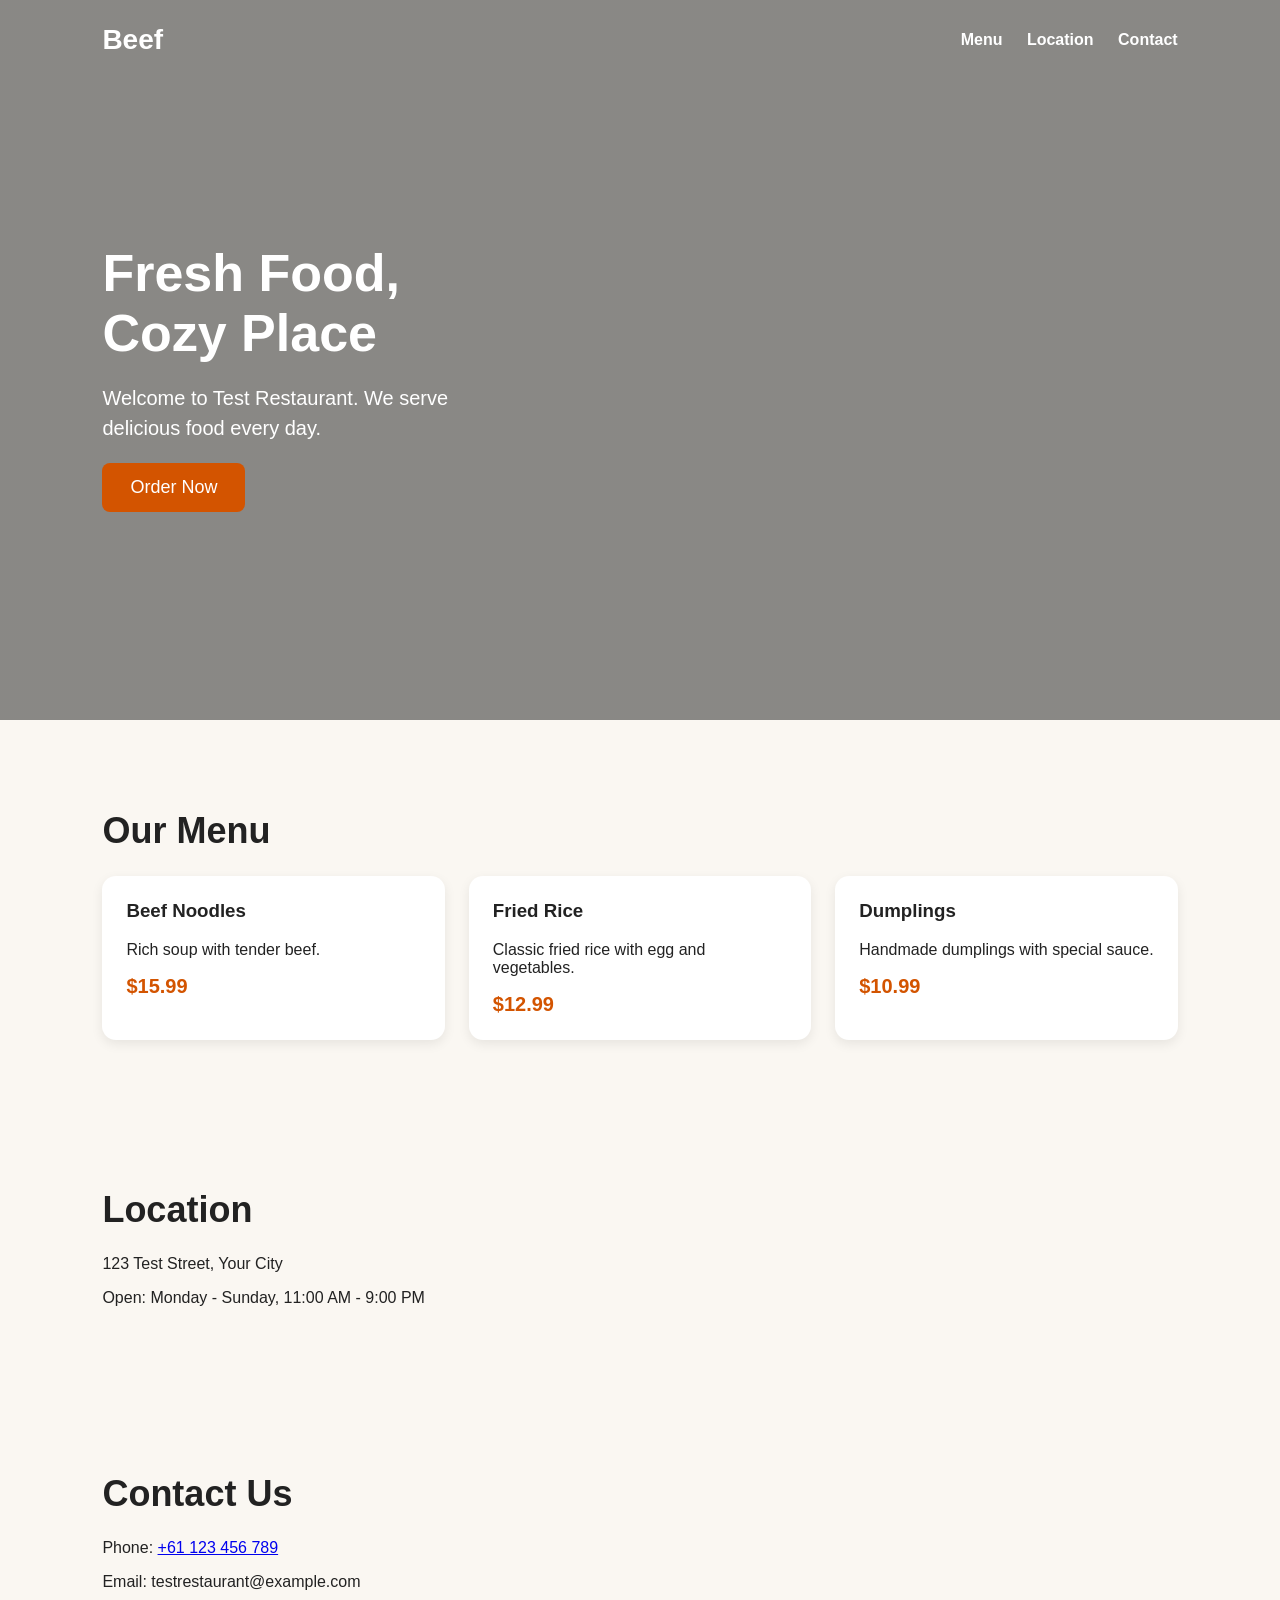
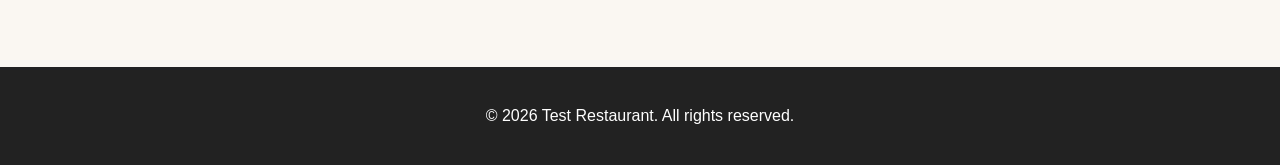
<file: index.html>
<!DOCTYPE html>
<html lang="en">
<head>
  <meta charset="UTF-8" />
  <meta name="google-site-verification" content="6-JmlCST5-yLHB9lNgCUKMPaY4qezXHfqPh4XAILu9g" />
  <meta name="viewport" content="width=device-width, initial-scale=1.0" />

  <title>Test Restaurant | Fresh Food and Cozy Place</title>

  <meta name="description" content="Test Restaurant serves fresh food every day. View our menu, location, opening hours, and contact information." />

  <meta name="robots" content="index, follow" />

  <link rel="canonical" href="https://ntztim666-max.github.io/test/" />

  <link rel="stylesheet" href="style.css" />
</head>
<body>

  <header class="hero">
    <nav>
      <h1>Beef</h1>
      <div>
        <a href="#menu">Menu</a>
        <a href="#location">Location</a>
        <a href="#contact">Contact</a>
      </div>
    </nav>

    <section class="hero-content">
      <h2>Fresh Food, Cozy Place</h2>
      <p>Welcome to Test Restaurant. We serve delicious food every day.</p>
      <button onclick="orderNow()">Order Now</button>
    </section>
  </header>

  <main>
    <section id="menu" class="section">
      <h2>Our Menu</h2>

      <div class="menu-grid">
        <div class="menu-card">
          <h3>Beef Noodles</h3>
          <p>Rich soup with tender beef.</p>
          <strong>$15.99</strong>
        </div>

        <div class="menu-card">
          <h3>Fried Rice</h3>
          <p>Classic fried rice with egg and vegetables.</p>
          <strong>$12.99</strong>
        </div>

        <div class="menu-card">
          <h3>Dumplings</h3>
          <p>Handmade dumplings with special sauce.</p>
          <strong>$10.99</strong>
        </div>
      </div>
    </section>

    <section id="location" class="section">
      <h2>Location</h2>
      <p>123 Test Street, Your City</p>
      <p>Open: Monday - Sunday, 11:00 AM - 9:00 PM</p>
    </section>

    <section id="contact" class="section">
      <h2>Contact Us</h2>
      <p>Phone: <a href="tel:+61123456789">+61 123 456 789</a></p>
      <p>Email: testrestaurant@example.com</p>
    </section>
  </main>

  <footer>
    <p>© 2026 Test Restaurant. All rights reserved.</p>
  </footer>

  <script src="script.js"></script>
</body>
</html>
</file>
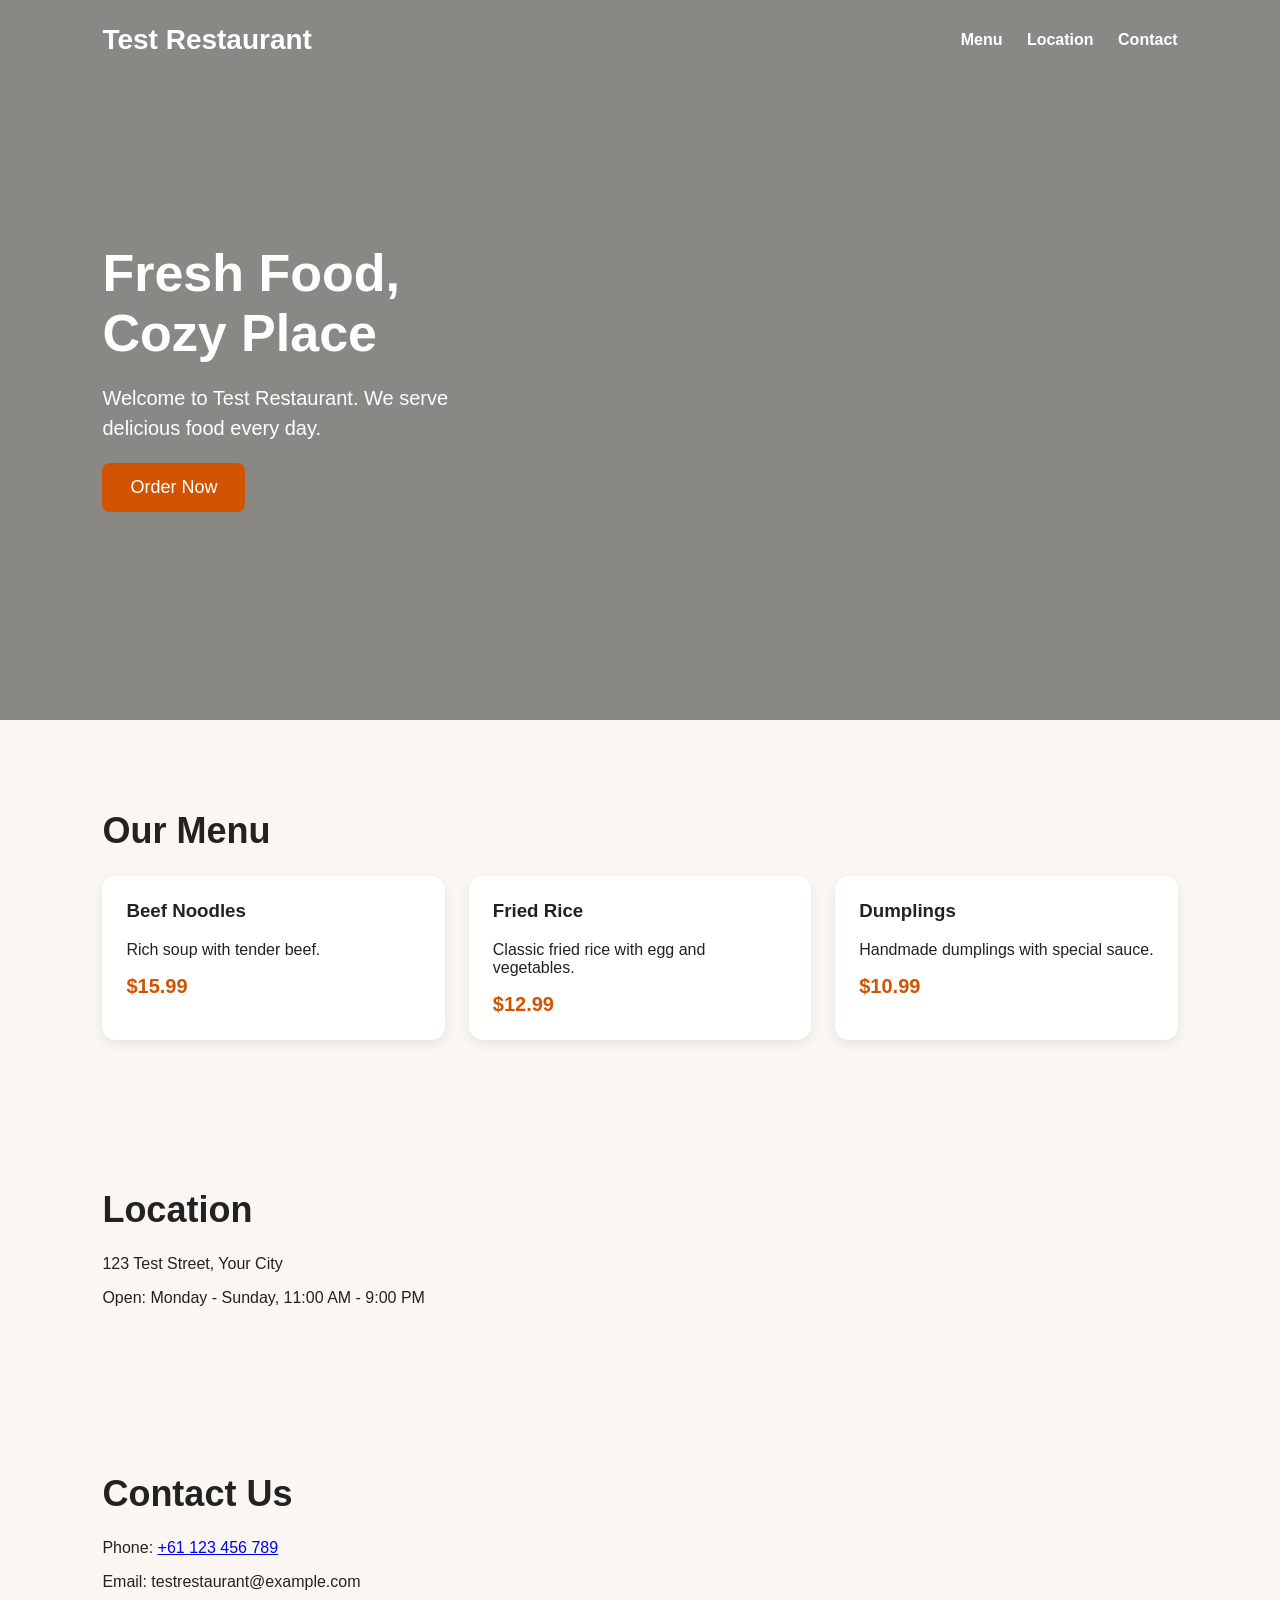
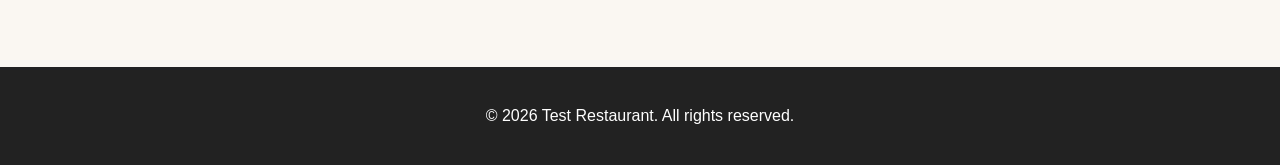
<file: test/index.html>
<!DOCTYPE html>
<html lang="en">
<head>
  <meta charset="UTF-8" />
  <meta name="viewport" content="width=device-width, initial-scale=1.0" />
  <title>Test Restaurant</title>
  <link rel="stylesheet" href="style.css" />
</head>
<body>

  <header class="hero">
    <nav>
      <h1>Test Restaurant</h1>
      <div>
        <a href="#menu">Menu</a>
        <a href="#location">Location</a>
        <a href="#contact">Contact</a>
      </div>
    </nav>

    <section class="hero-content">
      <h2>Fresh Food, Cozy Place</h2>
      <p>Welcome to Test Restaurant. We serve delicious food every day.</p>
      <button onclick="orderNow()">Order Now</button>
    </section>
  </header>

  <main>
    <section id="menu" class="section">
      <h2>Our Menu</h2>

      <div class="menu-grid">
        <div class="menu-card">
          <h3>Beef Noodles</h3>
          <p>Rich soup with tender beef.</p>
          <strong>$15.99</strong>
        </div>

        <div class="menu-card">
          <h3>Fried Rice</h3>
          <p>Classic fried rice with egg and vegetables.</p>
          <strong>$12.99</strong>
        </div>

        <div class="menu-card">
          <h3>Dumplings</h3>
          <p>Handmade dumplings with special sauce.</p>
          <strong>$10.99</strong>
        </div>
      </div>
    </section>

    <section id="location" class="section">
      <h2>Location</h2>
      <p>123 Test Street, Your City</p>
      <p>Open: Monday - Sunday, 11:00 AM - 9:00 PM</p>
    </section>

    <section id="contact" class="section">
      <h2>Contact Us</h2>
      <p>Phone: <a href="tel:+61123456789">+61 123 456 789</a></p>
      <p>Email: testrestaurant@example.com</p>
    </section>
  </main>

  <footer>
    <p>© 2026 Test Restaurant. All rights reserved.</p>
  </footer>

  <script src="script.js"></script>
</body>
</html>
</file>
<file: style.css>
* {
  box-sizing: border-box;
}

body {
  margin: 0;
  font-family: Arial, sans-serif;
  background: #faf7f2;
  color: #222;
}

.hero {
  min-height: 80vh;
  background: linear-gradient(rgba(0,0,0,0.45), rgba(0,0,0,0.45)),
              url("https://images.unsplash.com/photo-1517248135467-4c7edcad34c4");
  background-size: cover;
  background-position: center;
  color: white;
}

nav {
  display: flex;
  justify-content: space-between;
  align-items: center;
  padding: 24px 8%;
}

nav h1 {
  margin: 0;
  font-size: 28px;
}

nav a {
  color: white;
  text-decoration: none;
  margin-left: 20px;
  font-weight: bold;
}

.hero-content {
  padding: 120px 8%;
  max-width: 600px;
}

.hero-content h2 {
  font-size: 52px;
  margin-bottom: 16px;
}

.hero-content p {
  font-size: 20px;
  line-height: 1.5;
}

button {
  background: #d35400;
  color: white;
  border: none;
  padding: 14px 28px;
  font-size: 18px;
  border-radius: 8px;
  cursor: pointer;
}

button:hover {
  background: #a84300;
}

.section {
  padding: 60px 8%;
}

.section h2 {
  font-size: 36px;
  margin-bottom: 24px;
}

.menu-grid {
  display: grid;
  grid-template-columns: repeat(3, 1fr);
  gap: 24px;
}

.menu-card {
  background: white;
  padding: 24px;
  border-radius: 14px;
  box-shadow: 0 4px 12px rgba(0,0,0,0.08);
}

.menu-card h3 {
  margin-top: 0;
}

.menu-card strong {
  color: #d35400;
  font-size: 20px;
}

footer {
  background: #222;
  color: white;
  text-align: center;
  padding: 24px;
}

/* 手机端适配 */
@media (max-width: 768px) {
  nav {
    flex-direction: column;
    gap: 16px;
  }

  nav a {
    margin: 0 8px;
  }

  .hero-content {
    padding: 80px 8%;
  }

  .hero-content h2 {
    font-size: 36px;
  }

  .menu-grid {
    grid-template-columns: 1fr;
  }
}
</file>
<file: test/style.css>
* {
  box-sizing: border-box;
}

body {
  margin: 0;
  font-family: Arial, sans-serif;
  background: #faf7f2;
  color: #222;
}

.hero {
  min-height: 80vh;
  background: linear-gradient(rgba(0,0,0,0.45), rgba(0,0,0,0.45)),
              url("https://images.unsplash.com/photo-1517248135467-4c7edcad34c4");
  background-size: cover;
  background-position: center;
  color: white;
}

nav {
  display: flex;
  justify-content: space-between;
  align-items: center;
  padding: 24px 8%;
}

nav h1 {
  margin: 0;
  font-size: 28px;
}

nav a {
  color: white;
  text-decoration: none;
  margin-left: 20px;
  font-weight: bold;
}

.hero-content {
  padding: 120px 8%;
  max-width: 600px;
}

.hero-content h2 {
  font-size: 52px;
  margin-bottom: 16px;
}

.hero-content p {
  font-size: 20px;
  line-height: 1.5;
}

button {
  background: #d35400;
  color: white;
  border: none;
  padding: 14px 28px;
  font-size: 18px;
  border-radius: 8px;
  cursor: pointer;
}

button:hover {
  background: #a84300;
}

.section {
  padding: 60px 8%;
}

.section h2 {
  font-size: 36px;
  margin-bottom: 24px;
}

.menu-grid {
  display: grid;
  grid-template-columns: repeat(3, 1fr);
  gap: 24px;
}

.menu-card {
  background: white;
  padding: 24px;
  border-radius: 14px;
  box-shadow: 0 4px 12px rgba(0,0,0,0.08);
}

.menu-card h3 {
  margin-top: 0;
}

.menu-card strong {
  color: #d35400;
  font-size: 20px;
}

footer {
  background: #222;
  color: white;
  text-align: center;
  padding: 24px;
}

/* 手机端适配 */
@media (max-width: 768px) {
  nav {
    flex-direction: column;
    gap: 16px;
  }

  nav a {
    margin: 0 8px;
  }

  .hero-content {
    padding: 80px 8%;
  }

  .hero-content h2 {
    font-size: 36px;
  }

  .menu-grid {
    grid-template-columns: 1fr;
  }
}
</file>
